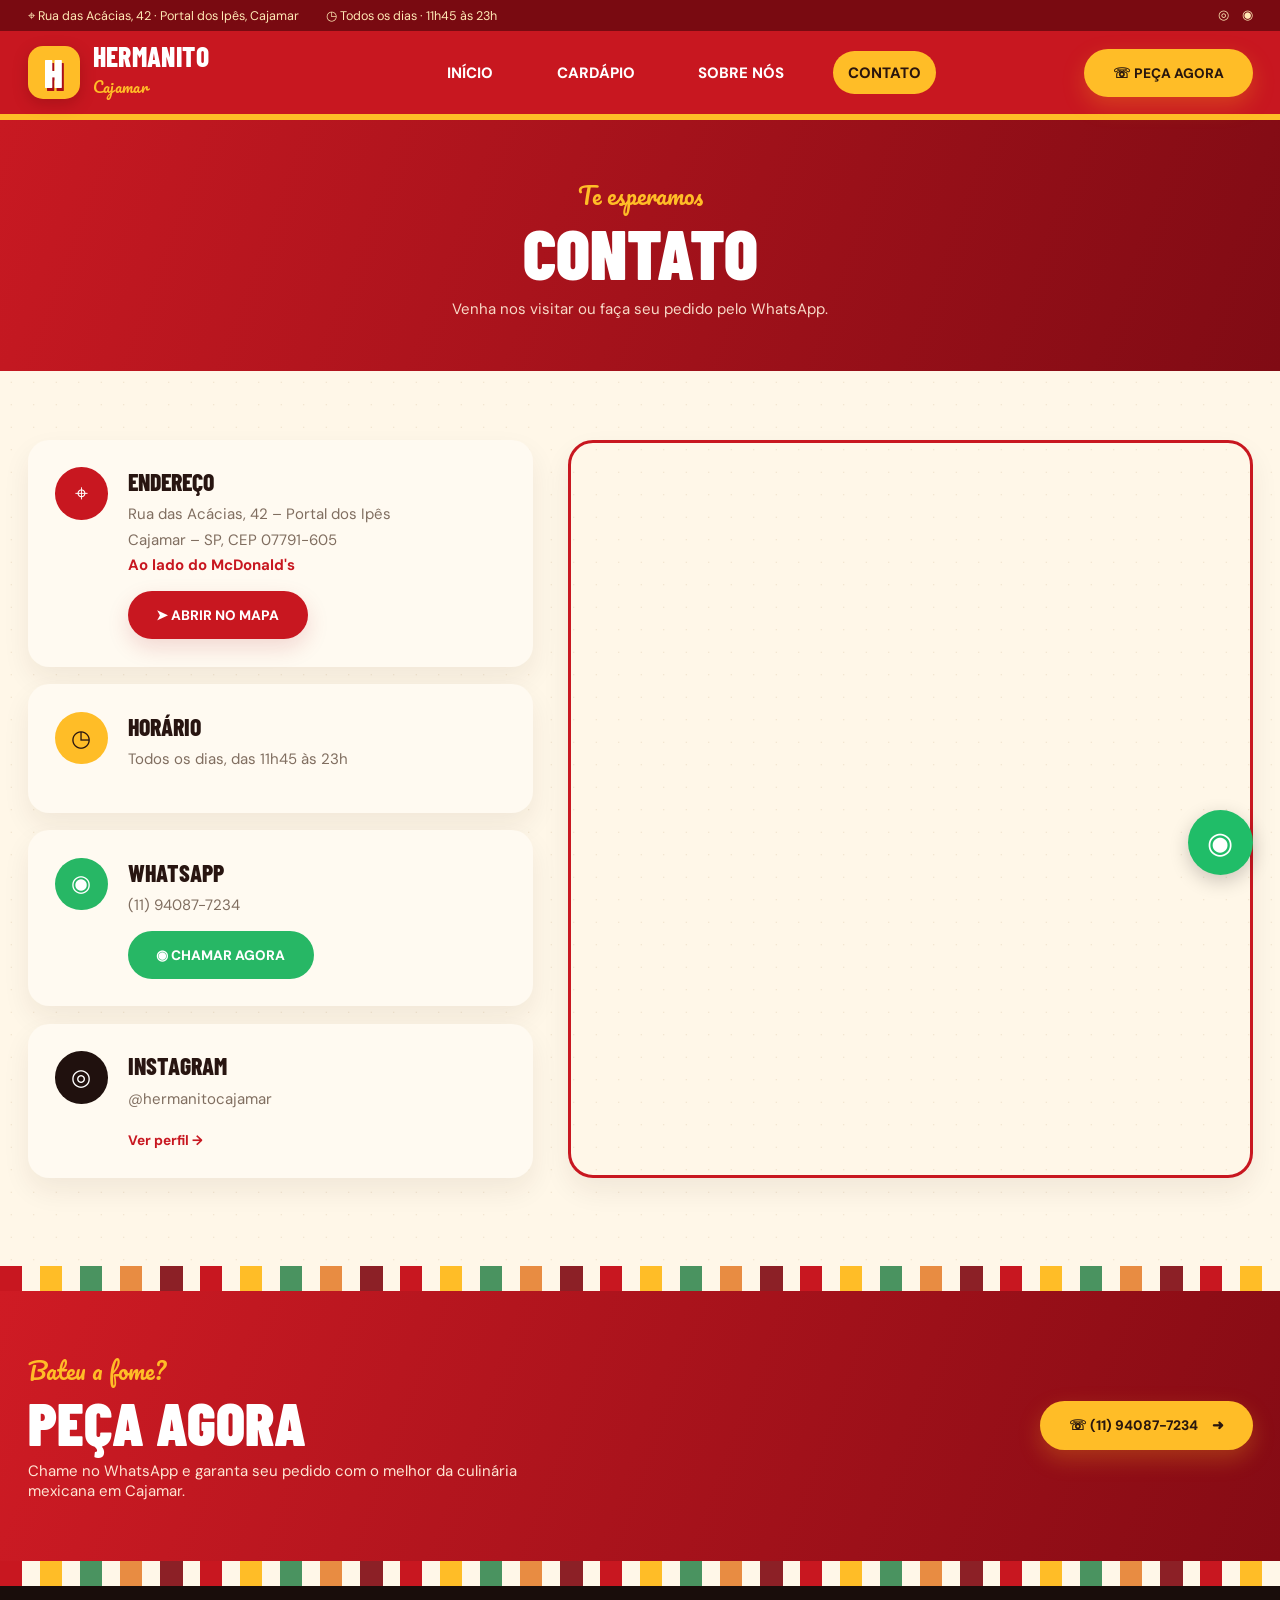
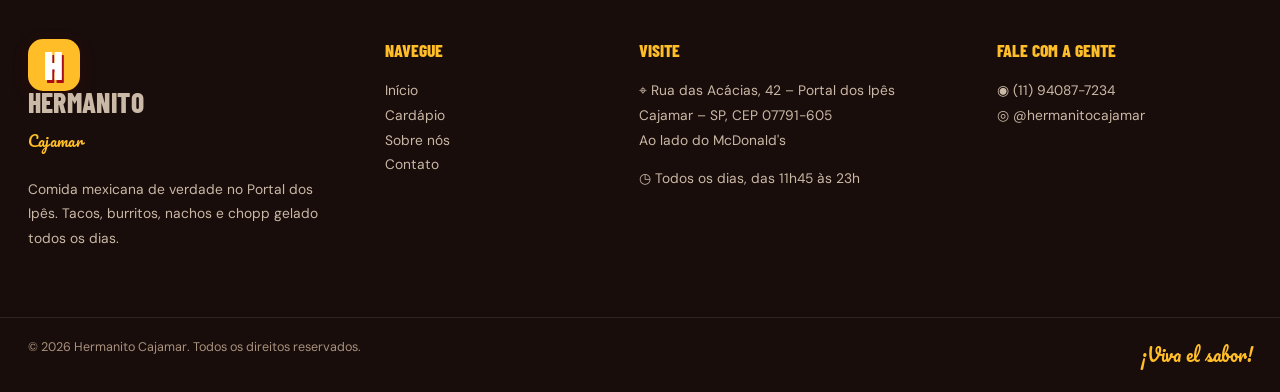
<file: contato.html>
<!DOCTYPE html>
<html lang="pt-BR">

<head>
    <meta charset="UTF-8">
    <meta name="viewport" content="width=device-width, initial-scale=1.0">

    <title>Contato | Hermanito Cajamar</title>

    <link rel="stylesheet" href="css/style.css">
</head>

<body>

    <!-- =====================================
         BARRA SUPERIOR
    ====================================== -->

    <div class="topbar">

        <div class="container">

            <div class="top-left">

                <span>
                    ⌖ Rua das Acácias, 42 · Portal dos Ipês, Cajamar
                </span>

                <span>
                    ◷ Todos os dias · 11h45 às 23h
                </span>

            </div>

            <span>◎　◉</span>

        </div>

    </div>


    <!-- =====================================
         CABEÇALHO E NAVEGAÇÃO
    ====================================== -->

    <header class="navbar">

        <div class="container nav-inner">

            <a class="brand" href="index.html">

                <span class="brand-mark">H</span>

                <span class="brand-name">
                    HERMANITO
                    <small>Cajamar</small>
                </span>

            </a>


            <nav class="nav-links">

                <a href="index.html">Início</a>

                <a href="cardapio.html">Cardápio</a>

                <a href="sobre.html">Sobre nós</a>

                <a class="active" href="contato.html">Contato</a>

            </nav>


            <a class="order-btn" href="https://wa.me/5511940877234">
                ☏ Peça agora
            </a>

        </div>

    </header>


    <!-- =====================================
         TÍTULO DA PÁGINA
    ====================================== -->

    <section class="menu-head">

        <div class="script">
            Te esperamos
        </div>

        <h1>Contato</h1>

        <p>
            Venha nos visitar ou faça seu pedido pelo WhatsApp.
        </p>

    </section>


    <!-- =====================================
         ÁREA DE CONTATO
    ====================================== -->

    <main class="contact-area cream-pattern">

        <div class="container contact-grid">


            <!-- INFORMAÇÕES DE CONTATO -->

            <div class="contact-cards">


                <!-- ENDEREÇO -->

                <div class="contact-card">

                    <span class="contact-icon">⌖</span>

                    <div>

                        <h3>Endereço</h3>

                        <p>
                            Rua das Acácias, 42 – Portal dos Ipês<br>
                            Cajamar – SP, CEP 07791-605<br>

                            <b style="color:var(--red)">
                                Ao lado do McDonald's
                            </b>
                        </p>

                        <a class="btn red"
                           href="https://www.google.com/maps/search/?api=1&query=Rua+das+Acacias+42+Portal+dos+Ipes+Cajamar+SP">

                            ➤ Abrir no mapa

                        </a>

                    </div>

                </div>


                <!-- HORÁRIO DE FUNCIONAMENTO -->

                <div class="contact-card">

                    <span class="contact-icon">◷</span>

                    <div>

                        <h3>Horário</h3>

                        <p>
                            Todos os dias, das 11h45 às 23h
                        </p>

                    </div>

                </div>


                <!-- WHATSAPP -->

                <div class="contact-card">

                    <span class="contact-icon">◉</span>

                    <div>

                        <h3>WhatsApp</h3>

                        <p>
                            (11) 94087-7234
                        </p>

                        <a class="btn green"
                           href="https://wa.me/5511940877234">

                            ◉ Chamar agora

                        </a>

                    </div>

                </div>


                <!-- INSTAGRAM -->

                <div class="contact-card">

                    <span class="contact-icon">◎</span>

                    <div>

                        <h3>Instagram</h3>

                        <p>
                            @hermanitocajamar
                        </p>

                        <a href="https://instagram.com/hermanitocajamar"
                           style="color:var(--red); font-size:11px; font-weight:700">

                            Ver perfil →

                        </a>

                    </div>

                </div>

            </div>


            <!-- MAPA DO GOOGLE -->

            <div class="map-box">

                <iframe
                    loading="lazy"
                    src="https://www.google.com/maps?q=Rua%20das%20Ac%C3%A1cias%2C%2042%2C%20Portal%20dos%20Ip%C3%AAs%2C%20Cajamar%20SP&output=embed"
                    title="Localização do Hermanito Cajamar">
                </iframe>

            </div>

        </div>

    </main>


    <!-- =====================================
         DETALHE DECORATIVO
    ====================================== -->

    <div class="strip"></div>


    <!-- =====================================
         CHAMADA PARA PEDIDOS
    ====================================== -->

    <section class="cta-band">

        <div class="container cta-inner">

            <div>

                <div class="script">
                    Bateu a fome?
                </div>

                <h2>Peça agora</h2>

                <p>
                    Chame no WhatsApp e garanta seu pedido com
                    o melhor da culinária mexicana em Cajamar.
                </p>

            </div>

            <a class="btn" href="https://wa.me/5511940877234">

                ☏ (11) 94087-7234　➜

            </a>

        </div>

    </section>


    <!-- =====================================
         DETALHE DECORATIVO
    ====================================== -->

    <div class="strip"></div>


    <!-- =====================================
         RODAPÉ
    ====================================== -->

    <footer class="footer">

        <div class="container footer-main">


            <!-- IDENTIDADE DA MARCA -->

            <div>

                <a class="brand" href="index.html">

                    <span class="brand-mark">H</span>

                    <span class="brand-name">
                        HERMANITO
                        <small>Cajamar</small>
                    </span>

                </a>

                <p>
                    Comida mexicana de verdade no Portal dos Ipês.
                    Tacos, burritos, nachos e chopp gelado todos os dias.
                </p>

            </div>


            <!-- NAVEGAÇÃO -->

            <div>

                <h4>Navegue</h4>

                <a href="index.html">Início</a>

                <a href="cardapio.html">Cardápio</a>

                <a href="sobre.html">Sobre nós</a>

                <a href="contato.html">Contato</a>

            </div>


            <!-- ENDEREÇO E HORÁRIO -->

            <div>

                <h4>Visite</h4>

                <address>
                    ⌖ Rua das Acácias, 42 – Portal dos Ipês<br>
                    Cajamar – SP, CEP 07791-605<br>
                    Ao lado do McDonald's
                </address>

                <p>
                    ◷ Todos os dias, das 11h45 às 23h
                </p>

            </div>


            <!-- REDES SOCIAIS -->

            <div>

                <h4>Fale com a gente</h4>

                <a href="https://wa.me/5511940877234">
                    ◉ (11) 94087-7234
                </a>

                <a href="https://instagram.com/hermanitocajamar">
                    ◎ @hermanitocajamar
                </a>

            </div>

        </div>


        <!-- DIREITOS AUTORAIS -->

        <div class="footer-bottom">

            <div class="container">

                <span>
                    © 2026 Hermanito Cajamar. Todos os direitos reservados.
                </span>

                <strong>
                    ¡Viva el sabor!
                </strong>

            </div>

        </div>

    </footer>


    <!-- =====================================
         BOTÃO FLUTUANTE DO WHATSAPP
    ====================================== -->

    <a class="whatsapp-float"
       href="https://wa.me/5511940877234"
       aria-label="WhatsApp">

        ◉

    </a>


</body>
</html>
</file>
<file: css/style.css>
/* =========================================
   FONTES
========================================= */

@import url('https://fonts.googleapis.com/css2?family=Barlow+Condensed:wght@600;700;800;900&family=DM+Sans:wght@400;500;600;700;800&family=Pacifico&display=swap');


/* =========================================
   VARIÁVEIS GLOBAIS
========================================= */

:root {
    --red: #c81720;
    --red-dark: #850b13;
    --red-deep: #310d0b;

    --yellow: #ffbd27;

    --cream: #fff7e8;
    --cream2: #fffaf1;

    --ink: #281511;
    --muted: #806e60;

    --green: #27b765;

    --max: 1120px;

    --display: 'Barlow Condensed', Impact, sans-serif;
    --body: 'DM Sans', Arial, sans-serif;
    --script: 'Pacifico', cursive;
}


/* =========================================
   RESET E CONFIGURAÇÕES GERAIS
========================================= */

* {
    box-sizing: border-box;
}

html {
    scroll-behavior: smooth;
}

body {
    margin: 0;
    background: var(--cream);
    color: var(--ink);
    font-family: var(--body);
}

a {
    color: inherit;
    text-decoration: none;
}

img {
    display: block;
    max-width: 100%;
}

.container {
    width: min(var(--max), calc(100% - 44px));
    margin: auto;
}


/* =========================================
   CABEÇALHO E NAVEGAÇÃO
========================================= */

.topbar {
    height: 25px;
    background: #790a11;
    color: #ffe9b5;
    font-size: 10px;
}

.topbar .container {
    height: 100%;
    display: flex;
    align-items: center;
    justify-content: space-between;
}

.top-left {
    display: flex;
    gap: 22px;
}

.topbar span {
    display: inline-flex;
    align-items: center;
    gap: 6px;
}

.navbar {
    background: var(--red);
    color: white;
    border-bottom: 5px solid var(--yellow);
    position: relative;
    z-index: 2;
}

.nav-inner {
    height: 66px;
    display: flex;
    align-items: center;
    justify-content: space-between;
    gap: 24px;
}


/* LOGOTIPO */

.brand {
    display: flex;
    align-items: center;
    gap: 10px;
    min-width: 205px;
}

.brand-mark {
    width: 42px;
    height: 42px;
    border-radius: 12px;
    background: var(--yellow);
    color: white;
    display: grid;
    place-items: center;
    font: 900 31px var(--display);
    text-shadow: 1px 2px #a90e18;
    box-shadow: 0 4px 12px #5b090944;
}

.brand-name {
    font: 800 22px/18px var(--display);
    letter-spacing: .3px;
}

.brand-name small {
    display: block;
    font: 12px var(--script);
    color: var(--yellow);
    margin-top: 5px;
}


/* MENU */

.nav-links {
    display: flex;
    align-items: center;
    gap: 27px;
    font-size: 12px;
    font-weight: 800;
    text-transform: uppercase;
}

.nav-links a {
    padding: 9px 12px;
    border-radius: 30px;
    transition: .2s;
}

.nav-links a:hover,
.nav-links a.active {
    background: var(--yellow);
    color: #2b160d;
}


/* BOTÕES */

.order-btn,
.btn {
    display: inline-flex;
    align-items: center;
    justify-content: center;
    gap: 9px;
    background: var(--yellow);
    color: #29170e;
    border: 0;
    border-radius: 30px;
    padding: 12px 23px;
    font: 800 11px var(--body);
    text-transform: uppercase;
    box-shadow: 0 7px 18px #ffb51e40;
    transition: .2s;
}

.order-btn:hover,
.btn:hover {
    transform: translateY(-2px);
    filter: brightness(1.04);
}

.btn.red {
    background: var(--red);
    color: white;
    box-shadow: 0 7px 18px #a20e1d25;
}

.btn.green {
    background: var(--green);
    color: white;
    box-shadow: none;
}

.btn.outline {
    background: transparent;
    border: 1px solid #ffffff80;
    color: white;
    box-shadow: none;
}


/* =========================================
   TIPOGRAFIA E ELEMENTOS GERAIS
========================================= */

.script {
    font: 18px var(--script);
    color: var(--red);
}

.section-title {
    font: 800 clamp(34px, 4vw, 48px)/.95 var(--display);
    text-transform: uppercase;
    margin: 5px 0 18px;
    letter-spacing: .2px;
}

.cream-pattern {
    background-color: var(--cream);
    background-image: radial-gradient(#e9d9bf 0.7px, transparent .7px);
    background-size: 18px 18px;
}

.strip {
    height: 20px;
    background: var(--cream);
    background-image: linear-gradient(
        90deg,
        var(--red) 0 18px,
        transparent 18px 32px,
        var(--yellow) 32px 50px,
        transparent 50px 64px,
        #4a9360 64px 82px,
        transparent 82px 96px,
        #e88c42 96px 114px,
        transparent 114px 128px,
        #8c2026 128px 146px,
        transparent 146px 160px
    );
    background-size: 160px 20px;
}


/* =========================================
   PÁGINA INICIAL
========================================= */


/* BANNER PRINCIPAL */

.hero {
    min-height: 510px;
    background:
        linear-gradient(
            90deg,
            #160b08e8 0%,
            #1b0d08a8 42%,
            #1b0d0840 100%
        ),
        url('https://storage.googleapis.com/gpt-engineer-file-uploads/815626e3-8010-4837-9e48-6e2989297cda/tool-images/e49938e6-ed7a-4c72-93aa-4d8d3bebb752-tacos.jpg?X-Goog-Algorithm=GOOG4-RSA-SHA256&X-Goog-Credential=go-api%40lovable-core-prod.iam.gserviceaccount.com%2F20261122%2Fauto%2Fstorage%2Fgoog4_request&X-Goog-Date=20261122T223225Z&X-Goog-Expires=3599&X-Goog-Signature=[base64]&X-Goog-SignedHeaders=host') center/cover no-repeat;

    display: flex;
    align-items: center;
    color: white;
}

.hero-content {
    padding: 70px 0;
    max-width: 570px;
}

.eyebrow {
    display: inline-block;
    border: 1px solid #ffbd2780;
    border-radius: 30px;
    padding: 5px 12px;
    color: var(--yellow);
    font-size: 10px;
    font-weight: 800;
    letter-spacing: 1px;
    text-transform: uppercase;
    margin-bottom: 15px;
}

.hero h1 {
    font: 900 clamp(48px, 6.2vw, 76px)/.84 var(--display);
    text-transform: uppercase;
    margin: 0 0 12px;
    color: #fff5e8;
}

.hero h1 strong {
    color: var(--yellow);
}

.hero .hand {
    font: 22px var(--script);
    margin: 10px 0 14px;
}

.hero p {
    max-width: 400px;
    color: #f1dfc9;
    font-size: 13px;
    line-height: 1.7;
    margin: 0 0 22px;
}

.hero-actions {
    display: flex;
    gap: 10px;
    flex-wrap: wrap;
}


/* INFORMAÇÕES */

.info-bar {
    background: var(--yellow);
    color: #27150d;
    font-size: 11px;
    font-weight: 700;
}

.info-bar .container {
    min-height: 42px;
    display: flex;
    align-items: center;
    justify-content: space-between;
    gap: 15px;
    flex-wrap: wrap;
}

.info-bar span {
    display: flex;
    align-items: center;
    gap: 7px;
}


/* CATEGORIAS FAVORITAS */

.favorites {
    padding: 58px 0 65px;
    text-align: center;
}

.favorites .script {
    margin: 0;
}

.favorites .section-title {
    margin: 2px 0 32px;
}

.favorite-grid {
    display: grid;
    grid-template-columns: repeat(6, 1fr);
    gap: 22px;
    max-width: 900px;
    margin: auto;
}

.favorite img {
    width: 112px;
    height: 112px;
    object-fit: cover;
    border-radius: 50%;
    border: 3px solid var(--red);
    padding: 2px;
    margin: 0 auto 10px;
    box-shadow: 0 7px 15px #5c231d25;
}

.favorite b {
    display: inline-block;
    background: var(--red);
    color: white;
    border-radius: 20px;
    padding: 6px 12px;
    font: 700 12px var(--display);
    text-transform: uppercase;
}

.favorite small {
    display: block;
    color: var(--muted);
    font-size: 9px;
    margin-top: 8px;
}


/* APRESENTAÇÃO DO RESTAURANTE */

.split {
    padding: 70px 0;
    background: var(--cream2);
}

.split-grid {
    display: grid;
    grid-template-columns: 1fr 1fr;
    align-items: center;
    gap: 55px;
}

.photo-frame {
    position: relative;
    padding: 10px 12px 12px 0;
}

.photo-frame:before {
    content: "";
    position: absolute;
    left: 0;
    top: 0;
    width: 82%;
    height: 90%;
    background: var(--yellow);
    border-radius: 17px;
}

.photo-frame img {
    position: relative;
    width: 100%;
    height: 440px;
    object-fit: cover;
    border-radius: 17px;
    box-shadow: 0 15px 25px #361b1120;
}

.stamp {
    position: absolute;
    right: -5px;
    bottom: 0;
    background: var(--red);
    color: white;
    padding: 10px 18px;
    border-radius: 12px;
    font: 800 24px/.85 var(--display);
    text-transform: uppercase;
    transform: rotate(-5deg);
}

.split-copy p {
    color: var(--muted);
    font-size: 13px;
    line-height: 1.8;
}


/* DIFERENCIAIS */

.features {
    display: grid;
    grid-template-columns: 1fr 1fr;
    gap: 17px;
    margin: 25px 0;
}

.feature {
    display: flex;
    gap: 12px;
    align-items: flex-start;
    font-size: 11px;
}

.feature-icon {
    width: 36px;
    height: 36px;
    flex: 0 0 36px;
    border-radius: 50%;
    background: var(--yellow);
    display: grid;
    place-items: center;
    font-size: 16px;
}

.feature b {
    display: block;
    font-size: 11px;
    margin-bottom: 3px;
}

.feature small {
    color: var(--muted);
    font-size: 10px;
}


/* ESPETINHOS E CHOPP */

.dark-promo {
    background: #190d0b;
    color: white;
    padding: 65px 0;
}

.dark-promo .split-grid {
    grid-template-columns: .9fr 1.1fr;
}

.dark-promo h2 {
    color: #fff4e5;
}

.dark-promo p {
    color: #c8b4a2;
}

.dark-promo img {
    height: 330px;
    width: 100%;
    object-fit: cover;
    border-radius: 16px;
}


/* =========================================
   CHAMADA PARA PEDIDOS
========================================= */

.cta-band {
    background: linear-gradient(110deg, #cf1b24, #850b14);
    color: white;
    padding: 48px 0;
}

.cta-inner {
    display: flex;
    align-items: center;
    justify-content: space-between;
    gap: 25px;
}

.cta-band .script {
    color: var(--yellow);
}

.cta-band h2 {
    font: 900 48px/.9 var(--display);
    text-transform: uppercase;
    margin: 4px 0 10px;
}

.cta-band p {
    font-size: 12px;
    color: #ffe5d3;
    max-width: 400px;
    margin: 0;
}


/* =========================================
   RODAPÉ
========================================= */

.footer {
    background: #190d0b;
    color: white;
}

.footer-main {
    padding: 42px 0;
    display: grid;
    grid-template-columns: 1.2fr .8fr 1.2fr 1fr;
    gap: 40px;
}

.footer .brand {
    margin-bottom: 18px;
}

.footer p,
.footer a,
.footer address {
    font-size: 11px;
    line-height: 1.8;
    color: #cbb9a7;
    font-style: normal;
}

.footer h4 {
    font: 800 14px var(--display);
    color: var(--yellow);
    text-transform: uppercase;
    margin: 0 0 14px;
}

.footer a {
    display: block;
}

.footer a:hover {
    color: var(--yellow);
}

.footer-bottom {
    border-top: 1px solid #ffffff18;
    padding: 17px 0;
    color: #a9927e;
    font-size: 10px;
}

.footer-bottom .container {
    display: flex;
    justify-content: space-between;
    gap: 20px;
}

.footer-bottom strong {
    font: 14px var(--script);
    color: var(--yellow);
}


/* =========================================
   PÁGINA SOBRE NÓS
========================================= */

.page-hero {
    min-height: 265px;
    background:
        linear-gradient(90deg, #180a08c9, #180a0870),
        url('https://storage.googleapis.com/gpt-engineer-file-uploads/815626e3-8010-4837-9e48-6e2989297cda/tool-images/cd8d14a9-d31b-410c-8637-2f6d50846e15-ambiente.jpg?X-Goog-Algorithm=GOOG4-RSA-SHA256&X-Goog-Credential=go-api%40lovable-core-prod.iam.gserviceaccount.com%2F20261122%2Fauto%2Fstorage%2Fgoog4_request&X-Goog-Date=20261122T223225Z&X-Goog-Expires=3599&X-Goog-Signature=[base64]&X-Goog-SignedHeaders=host') center/cover no-repeat;

    display: flex;
    align-items: center;
    color: white;
}

.page-hero h1 {
    font: 900 clamp(44px, 5vw, 64px)/.9 var(--display);
    text-transform: uppercase;
    margin: 5px 0 0;
}

.page-hero .script {
    color: var(--yellow);
}


/* HISTÓRIA */

.story {
    padding: 60px 0;
}

.story-grid {
    display: grid;
    grid-template-columns: 1.05fr .95fr;
    gap: 65px;
    align-items: center;
}

.story-copy h2 {
    font: 800 38px var(--display);
    text-transform: uppercase;
    margin: 0 0 15px;
}

.story-copy p {
    font-size: 13px;
    color: var(--muted);
    line-height: 1.85;
}

.story img {
    width: 100%;
    height: 420px;
    object-fit: cover;
    border-radius: 17px;
    box-shadow: 0 12px 25px #32170f20;
}


/* VALORES */

.values {
    padding: 55px 0 70px;
    background: var(--cream2);
    text-align: center;
}

.values-grid {
    display: grid;
    grid-template-columns: repeat(4, 1fr);
    gap: 18px;
    margin-top: 30px;
    text-align: left;
}

.value-card {
    border: 1px solid #ead9c1;
    background: #fbf2e3;
    border-radius: 16px;
    padding: 22px 20px;
    min-height: 155px;
}

.value-icon {
    width: 42px;
    height: 42px;
    background: var(--red);
    color: white;
    border-radius: 50%;
    display: grid;
    place-items: center;
    margin-bottom: 14px;
    font-size: 18px;
}

.value-card h3 {
    font: 800 17px var(--display);
    text-transform: uppercase;
    margin: 0 0 7px;
}

.value-card p {
    font-size: 10px;
    color: var(--muted);
    line-height: 1.6;
    margin: 0;
}


/* =========================================
   PÁGINA CARDÁPIO
========================================= */

.menu-head {
    background: linear-gradient(110deg, #c81922, #800b14);
    color: white;
    text-align: center;
    padding: 45px 20px 40px;
}

.menu-head .script {
    color: var(--yellow);
}

.menu-head h1 {
    font: 900 56px/.9 var(--display);
    text-transform: uppercase;
    margin: 5px 0 10px;
}

.menu-head p {
    font-size: 12px;
    color: #f8d9c7;
    max-width: 460px;
    margin: auto;
    line-height: 1.6;
}


/* CATEGORIAS DO CARDÁPIO */

.menu-tabs {
    display: flex;
    justify-content: center;
    gap: 8px;
    flex-wrap: wrap;
    margin-top: 20px;
}

.menu-tabs a {
    border: 1px solid #ffffff65;
    border-radius: 30px;
    padding: 7px 13px;
    font-size: 10px;
    font-weight: 700;
    text-transform: uppercase;
}

.menu-tabs a:hover {
    background: var(--yellow);
    color: var(--ink);
}


/* PRODUTOS */

.menu-list {
    padding: 40px 0 65px;
}

.menu-item {
    display: grid;
    grid-template-columns: 1fr 1fr;
    gap: 50px;
    align-items: center;
    max-width: 900px;
    margin: 0 auto 42px;
}

.menu-item:nth-child(even) .menu-photo {
    order: 2;
}

.menu-photo {
    position: relative;
    padding: 0 10px 10px 0;
}

.menu-photo:after {
    content: "";
    position: absolute;
    z-index: 0;
    right: 0;
    top: 0;
    width: 96%;
    height: 96%;
    border-radius: 16px;
    background: var(--yellow);
}

.menu-item:nth-child(even) .menu-photo:after {
    background: #4a9360;
}

.menu-photo img {
    position: relative;
    z-index: 1;
    width: 100%;
    height: 300px;
    object-fit: cover;
    border-radius: 16px;
    box-shadow: 0 10px 18px #32170f20;
}


/* DESCRIÇÃO DOS PRODUTOS */

.menu-copy .number {
    font: 800 11px var(--display);
    letter-spacing: 2px;
    color: var(--red);
    text-transform: uppercase;
}

.menu-copy h2 {
    font: 900 38px/.95 var(--display);
    text-transform: uppercase;
    margin: 4px 0 10px;
}

.menu-copy p {
    font-size: 12px;
    line-height: 1.7;
    color: var(--muted);
}

.tags {
    display: flex;
    gap: 7px;
    flex-wrap: wrap;
    margin: 12px 0 16px;
}

.tags span {
    border: 1px solid #e8dccb;
    border-radius: 20px;
    background: #fffaf1;
    padding: 5px 9px;
    font-size: 9px;
    color: #78685b;
}


/* =========================================
   PÁGINA DE CONTATO
========================================= */

.contact-area {
    padding: 55px 0 70px;
}

.contact-grid {
    display: grid;
    grid-template-columns: .85fr 1.15fr;
    gap: 28px;
    align-items: stretch;
}


/* CARTÕES DE CONTATO */

.contact-cards {
    display: grid;
    gap: 14px;
}

.contact-card {
    background: var(--cream2);
    border-radius: 17px;
    padding: 22px;
    box-shadow: 0 10px 22px #37190e12;
    display: flex;
    gap: 16px;
    align-items: flex-start;
}

.contact-icon {
    width: 42px;
    height: 42px;
    flex: 0 0 42px;
    border-radius: 50%;
    display: grid;
    place-items: center;
    background: var(--red);
    color: white;
    font-size: 18px;
}

.contact-card:nth-child(2) .contact-icon {
    background: var(--yellow);
    color: var(--ink);
}

.contact-card:nth-child(3) .contact-icon {
    background: var(--green);
}

.contact-card:nth-child(4) .contact-icon {
    background: #20110e;
}

.contact-card h3 {
    font: 800 19px var(--display);
    text-transform: uppercase;
    margin: 0 0 5px;
}

.contact-card p {
    font-size: 12px;
    color: var(--muted);
    line-height: 1.7;
    margin: 0 0 10px;
}


/* MAPA */

.map-box {
    border: 3px solid var(--red);
    border-radius: 20px;
    overflow: hidden;
    min-height: 480px;
    box-shadow: 0 10px 22px #37190e12;
}

.map-box iframe {
    width: 100%;
    height: 100%;
    min-height: 480px;
    border: 0;
}


/* BOTÃO FLUTUANTE DO WHATSAPP */

.whatsapp-float {
    position: fixed;
    right: 22px;
    bottom: 20px;
    width: 52px;
    height: 52px;
    background: #20bd68;
    color: white;
    border-radius: 50%;
    display: grid;
    place-items: center;
    font-size: 24px;
    box-shadow: 0 5px 15px #0003;
    z-index: 10;
}


/* =========================================
   RESPONSIVIDADE - TABLETS
========================================= */

@media (max-width: 850px) {

    .nav-inner {
        height: auto;
        min-height: 70px;
        flex-wrap: wrap;
        padding: 12px 0;
    }

    .brand {
        min-width: 0;
    }

    .nav-links {
        order: 3;
        width: 100%;
        justify-content: center;
        gap: 5px;
        flex-wrap: wrap;
    }

    .nav-links a {
        padding: 8px 10px;
        font-size: 10px;
    }

    .order-btn {
        padding: 10px 14px;
    }

    .hero {
        min-height: 470px;
    }

    .favorite-grid {
        grid-template-columns: repeat(3, 1fr);
        row-gap: 25px;
    }

    .split-grid,
    .dark-promo .split-grid,
    .story-grid,
    .contact-grid {
        grid-template-columns: 1fr;
        gap: 35px;
    }

    .photo-frame {
        max-width: 540px;
        margin: auto;
    }

    .split-copy {
        max-width: 620px;
    }

    .values-grid {
        grid-template-columns: repeat(2, 1fr);
    }

    .footer-main {
        grid-template-columns: repeat(2, 1fr);
    }

    .menu-item {
        gap: 28px;
    }

    .menu-photo img {
        height: 260px;
    }
}


/* =========================================
   RESPONSIVIDADE - CELULARES
========================================= */

@media (max-width: 560px) {

    .container {
        width: min(100% - 30px, var(--max));
    }

    /* CABEÇALHO */

    .topbar {
        height: auto;
        padding: 7px 0;
    }

    .topbar .container {
        justify-content: center;
    }

    .top-left {
        gap: 10px;
        flex-wrap: wrap;
        justify-content: center;
    }

    .nav-inner {
        justify-content: center;
    }

    .brand {
        margin-right: auto;
    }

    .nav-inner > .order-btn {
        font-size: 9px;
    }

    .nav-links {
        gap: 0;
    }

    .nav-links a {
        font-size: 9px;
        padding: 7px 9px;
    }


    /* BANNER */

    .hero {
        min-height: 500px;
        background-position: 58% center;
    }

    .hero-content {
        padding: 60px 0;
    }

    .hero h1 {
        font-size: 52px;
    }

    .hero .hand {
        font-size: 19px;
    }


    /* INFORMAÇÕES */

    .info-bar .container {
        justify-content: center;
        padding: 10px 0;
        gap: 8px 18px;
    }


    /* CATEGORIAS */

    .favorite-grid {
        grid-template-columns: repeat(2, 1fr);
        gap: 22px 10px;
    }

    .favorite img {
        width: 105px;
        height: 105px;
    }

    .favorites {
        padding: 45px 0;
    }

    .section-title {
        font-size: 38px;
    }


    /* APRESENTAÇÃO */

    .split,
    .story {
        padding: 45px 0;
    }

    .photo-frame img {
        height: 340px;
    }

    .features {
        gap: 14px;
    }

    .feature {
        gap: 8px;
    }

    .feature-icon {
        width: 31px;
        height: 31px;
        flex-basis: 31px;
    }


    /* ESPETINHOS */

    .dark-promo {
        padding: 48px 0;
    }

    .dark-promo img {
        height: 260px;
    }


    /* CHAMADA PARA PEDIDOS */

    .cta-inner {
        align-items: flex-start;
        flex-direction: column;
    }

    .cta-band {
        padding: 38px 0;
    }


    /* RODAPÉ */

    .footer-main {
        grid-template-columns: 1fr 1fr;
        gap: 28px 18px;
        padding: 35px 0;
    }

    .footer .brand {
        grid-column: 1 / -1;
    }

    .footer-bottom .container {
        flex-direction: column;
        align-items: center;
        text-align: center;
    }


    /* SOBRE NÓS */

    .page-hero {
        min-height: 230px;
    }

    .page-hero h1 {
        font-size: 48px;
    }

    .story img {
        height: 320px;
    }

    .values-grid {
        grid-template-columns: 1fr 1fr;
        gap: 10px;
    }

    .value-card {
        padding: 16px 13px;
        min-height: 160px;
    }

    .value-card h3 {
        font-size: 15px;
    }


    /* CARDÁPIO */

    .menu-head h1 {
        font-size: 48px;
    }

    .menu-list {
        padding: 30px 0;
    }

    .menu-item {
        grid-template-columns: 1fr;
        gap: 18px;
        margin-bottom: 38px;
    }

    .menu-item:nth-child(even) .menu-photo {
        order: 0;
    }

    .menu-photo img {
        height: 260px;
    }

    .menu-copy h2 {
        font-size: 34px;
    }


    /* CONTATO */

    .contact-area {
        padding: 35px 0;
    }

    .contact-card {
        padding: 17px;
    }

    .map-box,
    .map-box iframe {
        min-height: 350px;
    }

}

/* Zoom visual de 125% */
html {
    zoom: 1.25;
}
</file>
